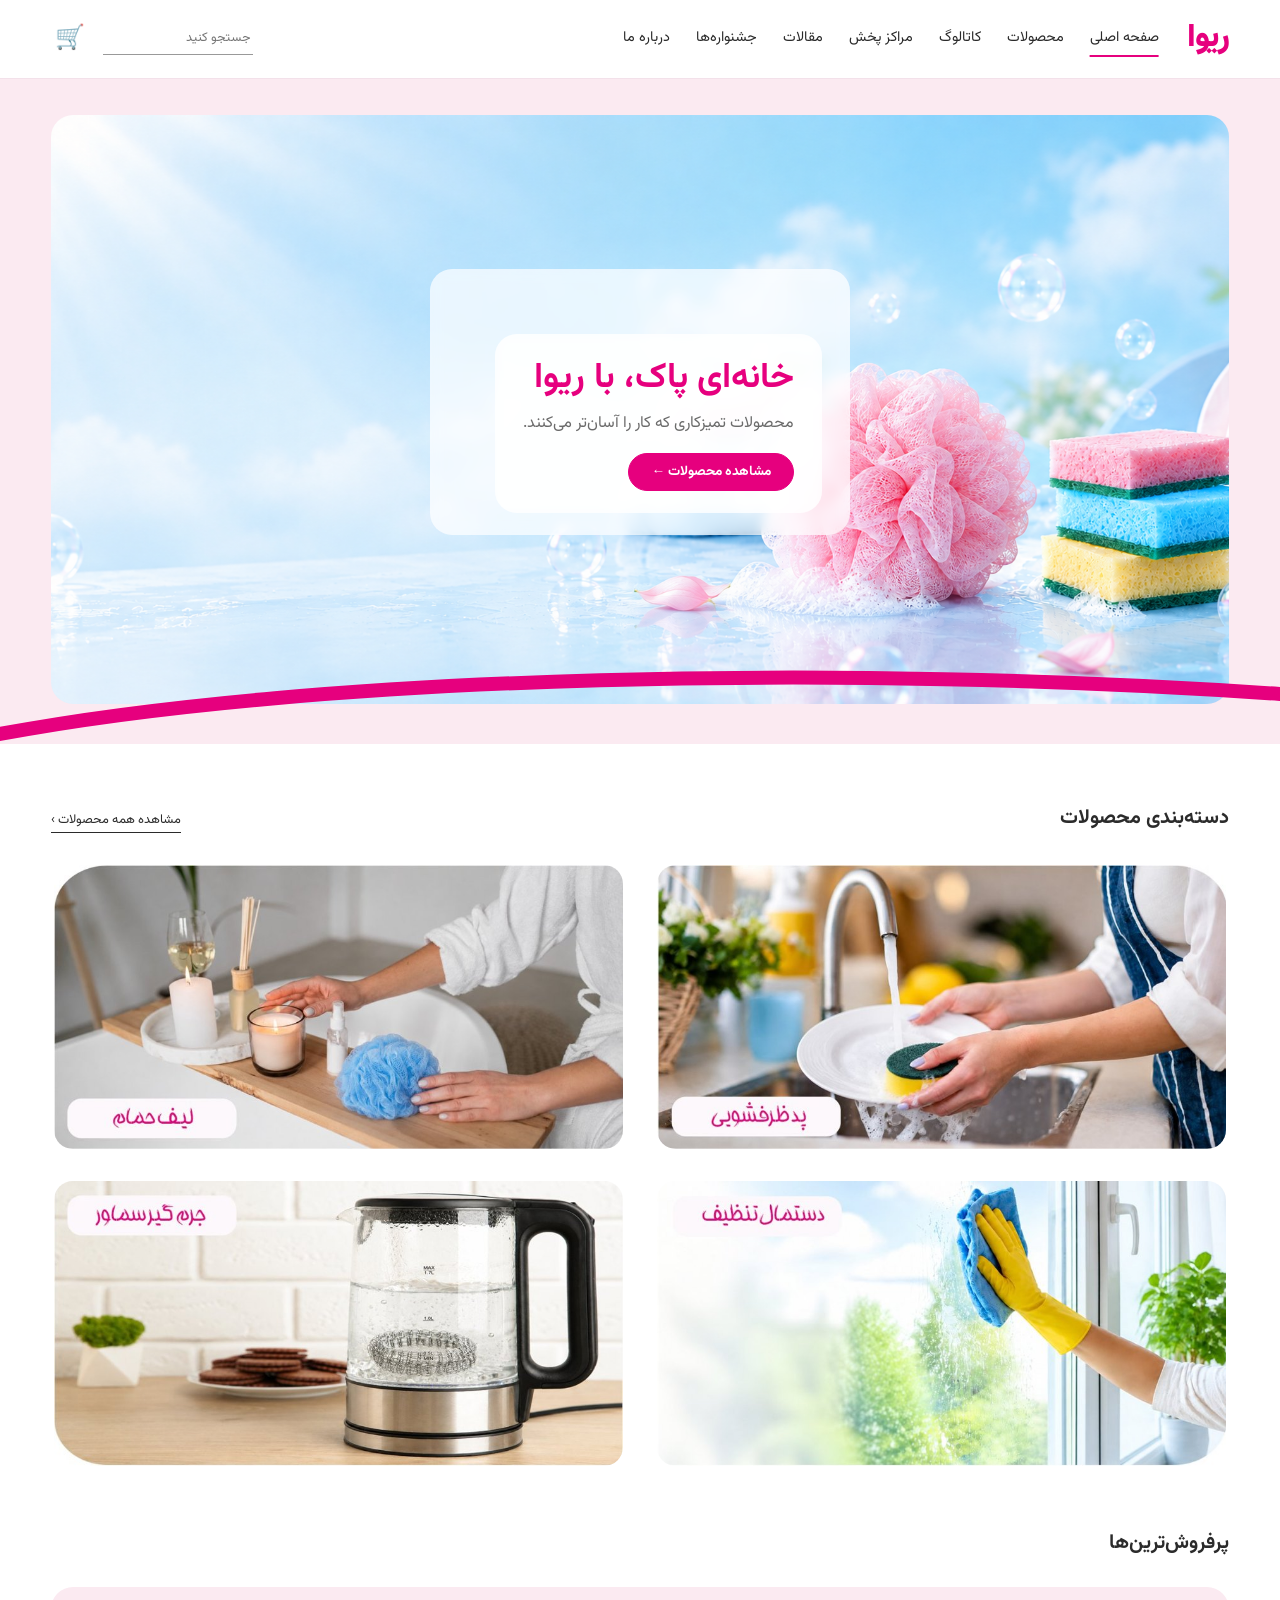
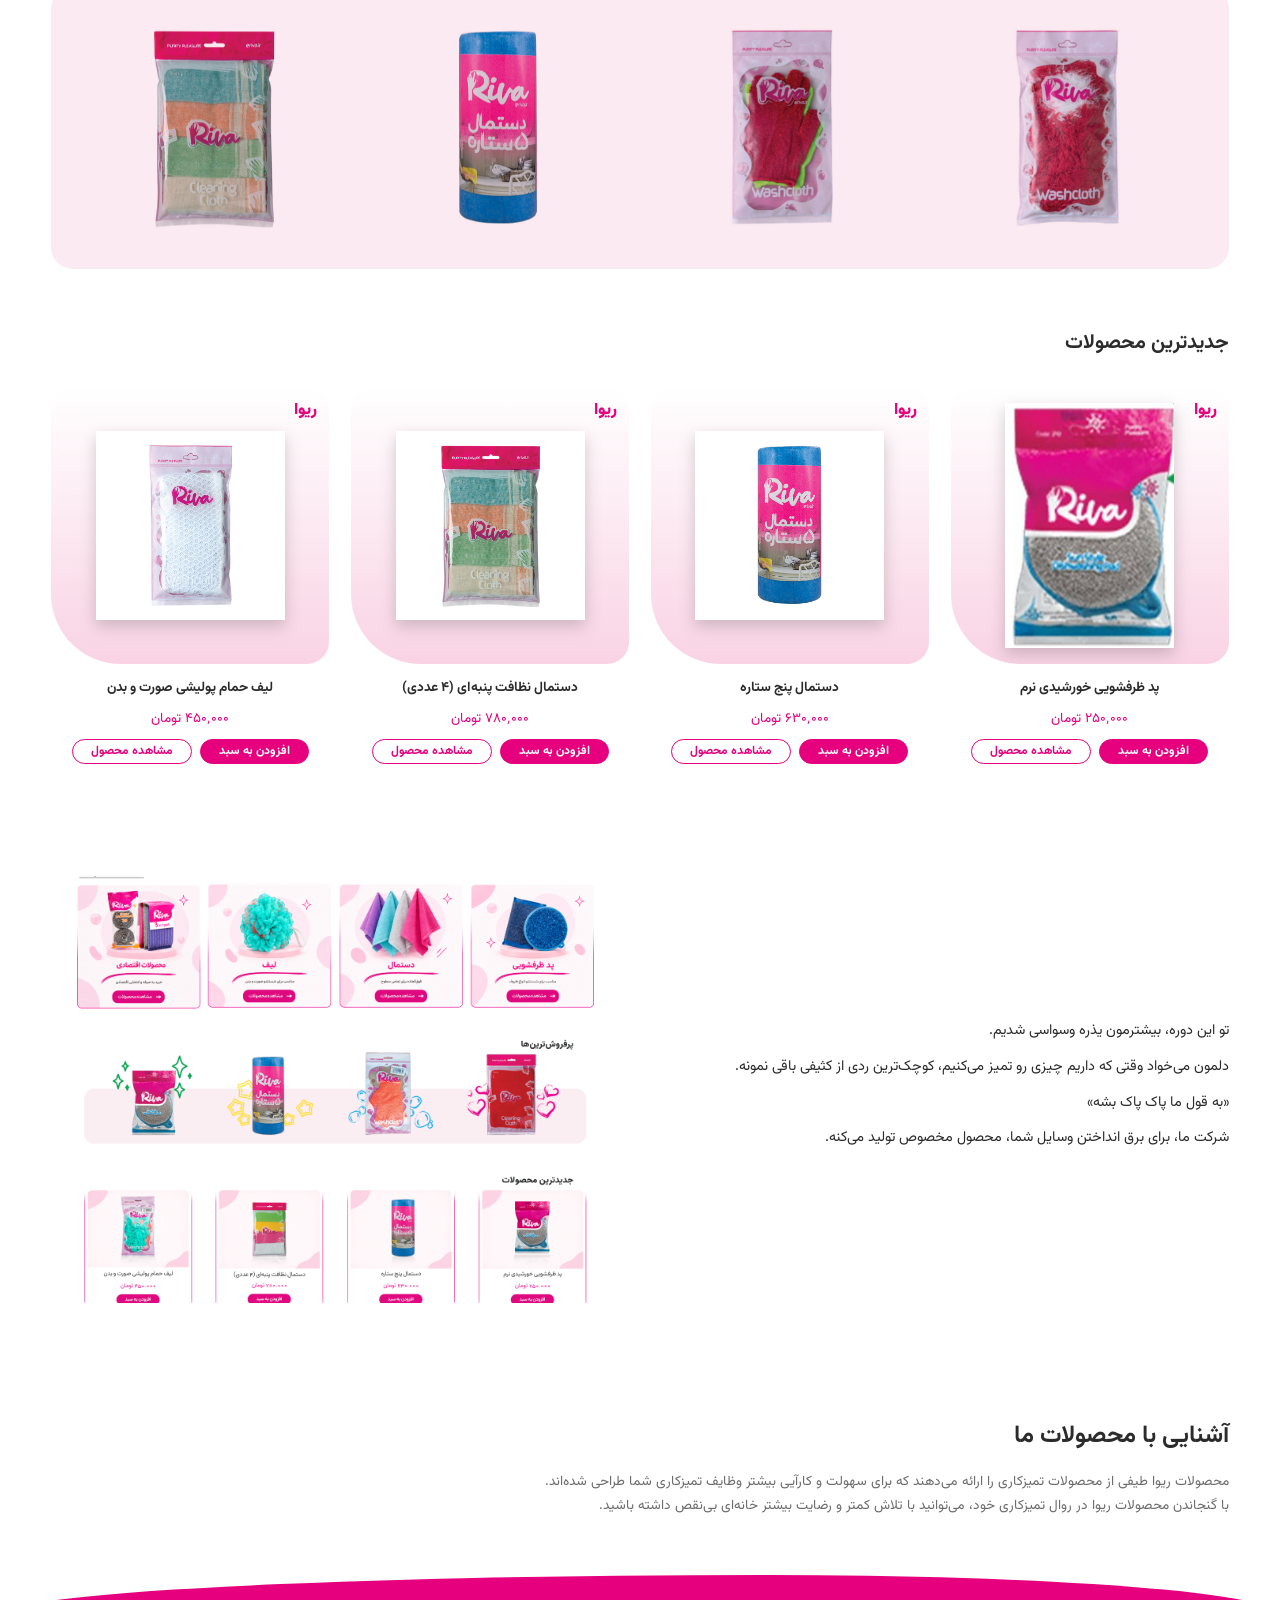
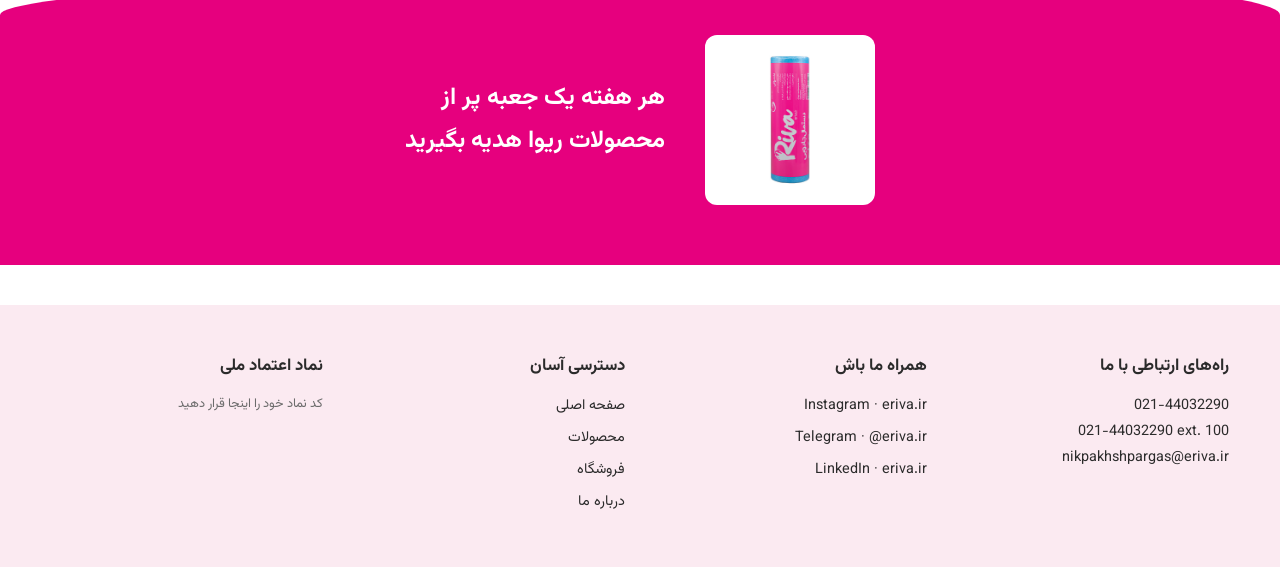
<file: index.html>
<!doctype html>
<html lang="fa" dir="rtl">
<head>
<meta charset="utf-8">
<meta name="viewport" content="width=device-width, initial-scale=1">
<title>ریوا | محصولات پاک‌کننده بهداشتی</title>
<meta name="description" content="ریوا؛ محصولات پاک‌کننده بهداشتی: پد ظرفشویی، دستمال، لیف و محصولات اقتصادی">
<link rel="preconnect" href="https://fonts.googleapis.com"><link rel="preconnect" href="https://fonts.gstatic.com" crossorigin>
<link href="https://fonts.googleapis.com/css2?family=Vazirmatn:wght@400;700;900&display=swap" rel="stylesheet">
<link rel="stylesheet" href="css/style.css">
<link rel="stylesheet" href="css/features.css">
</head>
<body>
<header class="site-header"><div class="container">
 <a class="logo" href="index.html">ریوا</a>
 <button class="menu-btn" aria-label="منو" onclick="document.querySelector('.nav').classList.toggle('open')">☰</button>
 <nav class="nav">
  <a href="index.html" aria-current="page">صفحه اصلی</a>
  <a href="products.html" >محصولات</a>
  <a href="catalogue.html">کاتالوگ</a><a href="#">مراکز پخش</a><a href="#">مقالات</a><a href="#">جشنواره‌ها</a><a href="#">درباره ما</a>
 </nav>
 <div class="tools"><input class="search" type="search" placeholder="جستجو کنید" aria-label="جستجو"><span class="cart" aria-label="سبد خرید">🛒</span></div>
</div></header>
<main>
<div class="hero">
 <div class="container"><div class="hero-photo" role="img" aria-label="محصولات ریوا"></div></div>
 <div class="hero-copy"><div class="container"><div>
  <h1>خانه‌ای پاک، با ریوا</h1>
  <p>محصولات تمیزکاری که کار را آسان‌تر می‌کنند.</p>
  <a class="btn solid" href="products.html">مشاهده محصولات ←</a>
 </div></div></div>
 <svg class="swoosh" viewBox="0 0 1200 90" preserveAspectRatio="none" aria-hidden="true"><path d="M0 80 C300 20 800 10 1200 40"/></svg>
</div>

<section><div class="container">
 <div class="sec-head"><h2>دسته‌بندی محصولات</h2><a href="products.html">مشاهده همه محصولات ›</a></div>
 <div class="cat-tiles" id="cat-tiles">
  <a class="cat-tile" href="products.html?cat=pad" data-cat="pad"><img src="assets/img/tile-dish-pad.jpg" alt="پد ظرفشویی"></a>
  <a class="cat-tile" href="products.html?cat=loofah" data-cat="loofah"><img src="assets/img/tile-bath-loofah.jpg" alt="لیف حمام"></a>
  <a class="cat-tile" href="products.html?cat=cloth" data-cat="cloth"><img src="assets/img/tile-cleaning-cloth.jpg" alt="دستمال تنظیف"></a>
  <a class="cat-tile" href="products.html?cat=descaler" data-cat="descaler"><img src="assets/img/tile-kettle-descaler.jpg" alt="جرم‌گیر سماور"></a>
 </div>
</div></section>

<section style="padding-top:0"><div class="container">
 <div class="sec-head"><h2>پرفروش‌ترین‌ها</h2></div>
 <div class="best">
  <img src="assets/img/p-washcloth-red.jpg" alt="لیف قرمز">
  <img src="assets/img/p-glove.jpg" alt="لیف دستکشی">
  <img src="assets/img/p-star-roll.jpg" alt="دستمال پنج ستاره">
  <img src="assets/img/p-cleaning-cloth.jpg" alt="دستمال نظافت">
 </div>
</div></section>

<section style="padding-top:0"><div class="container">
 <div class="sec-head"><h2>جدیدترین محصولات</h2></div>
 <div class="grid" id="latest"></div>
</div></section>

<section class="story"><div class="container">
 <div><p>تو این دوره، بیشترمون یذره وسواسی شدیم.</p><p>دلمون می‌خواد وقتی که داریم چیزی رو تمیز می‌کنیم، کوچک‌ترین ردی از کثیفی باقی نمونه.</p><p>«به قول ما پاک پاک بشه»</p><p>شرکت ما، برای برق انداختن وسایل شما، محصول مخصوص تولید می‌کنه.</p></div>
 <img src="assets/img/design-home-reference.png" alt="" style="object-position:70% 36%">
</div></section>

<section class="about"><div class="container">
 <h2>آشنایی با محصولات ما</h2>
 <p>محصولات ریوا طیفی از محصولات تمیزکاری را ارائه می‌دهند که برای سهولت و کارآیی بیشتر وظایف تمیزکاری شما طراحی شده‌اند.</p>
 <p>با گنجاندن محصولات ریوا در روال تمیزکاری خود، می‌توانید با تلاش کمتر و رضایت بیشتر خانه‌ای بی‌نقص داشته باشید.</p>
</div></section>

<div class="gift"><div class="container"><img src="assets/img/p-magic-roll.jpg" alt=""><h2>هر هفته یک جعبه پر از<br>محصولات ریوا هدیه بگیرید</h2></div></div>
</main>
<footer class="site-footer"><div class="container">
 <div><h4>راه‌های ارتباطی با ما</h4><p dir="ltr" style="text-align:right">021-44032290</p><p dir="ltr" style="text-align:right">021-44032290 ext. 100</p><p dir="ltr" style="text-align:right">nikpakhshpargas@eriva.ir</p></div>
 <div><h4>همراه ما باش</h4><ul dir="ltr" style="text-align:right"><li>Instagram · eriva.ir</li><li>Telegram · @eriva.ir</li><li>LinkedIn · eriva.ir</li></ul></div>
 <div><h4>دسترسی آسان</h4><ul><li><a href="index.html">صفحه اصلی</a></li><li><a href="products.html">محصولات</a></li><li><a href="#">فروشگاه</a></li><li><a href="#">درباره ما</a></li></ul></div>
 <div><h4>نماد اعتماد ملی</h4><p style="color:var(--muted);font-size:.8rem">کد نماد خود را اینجا قرار دهید</p></div>
</div></footer>
<script src="js/products.js"></script><script>renderProducts("#latest",{ids:["pad-soft","star-roll","cloth-4pack","loofah-polish"]})</script>
<script src="js/site.js"></script></body></html>
</file>
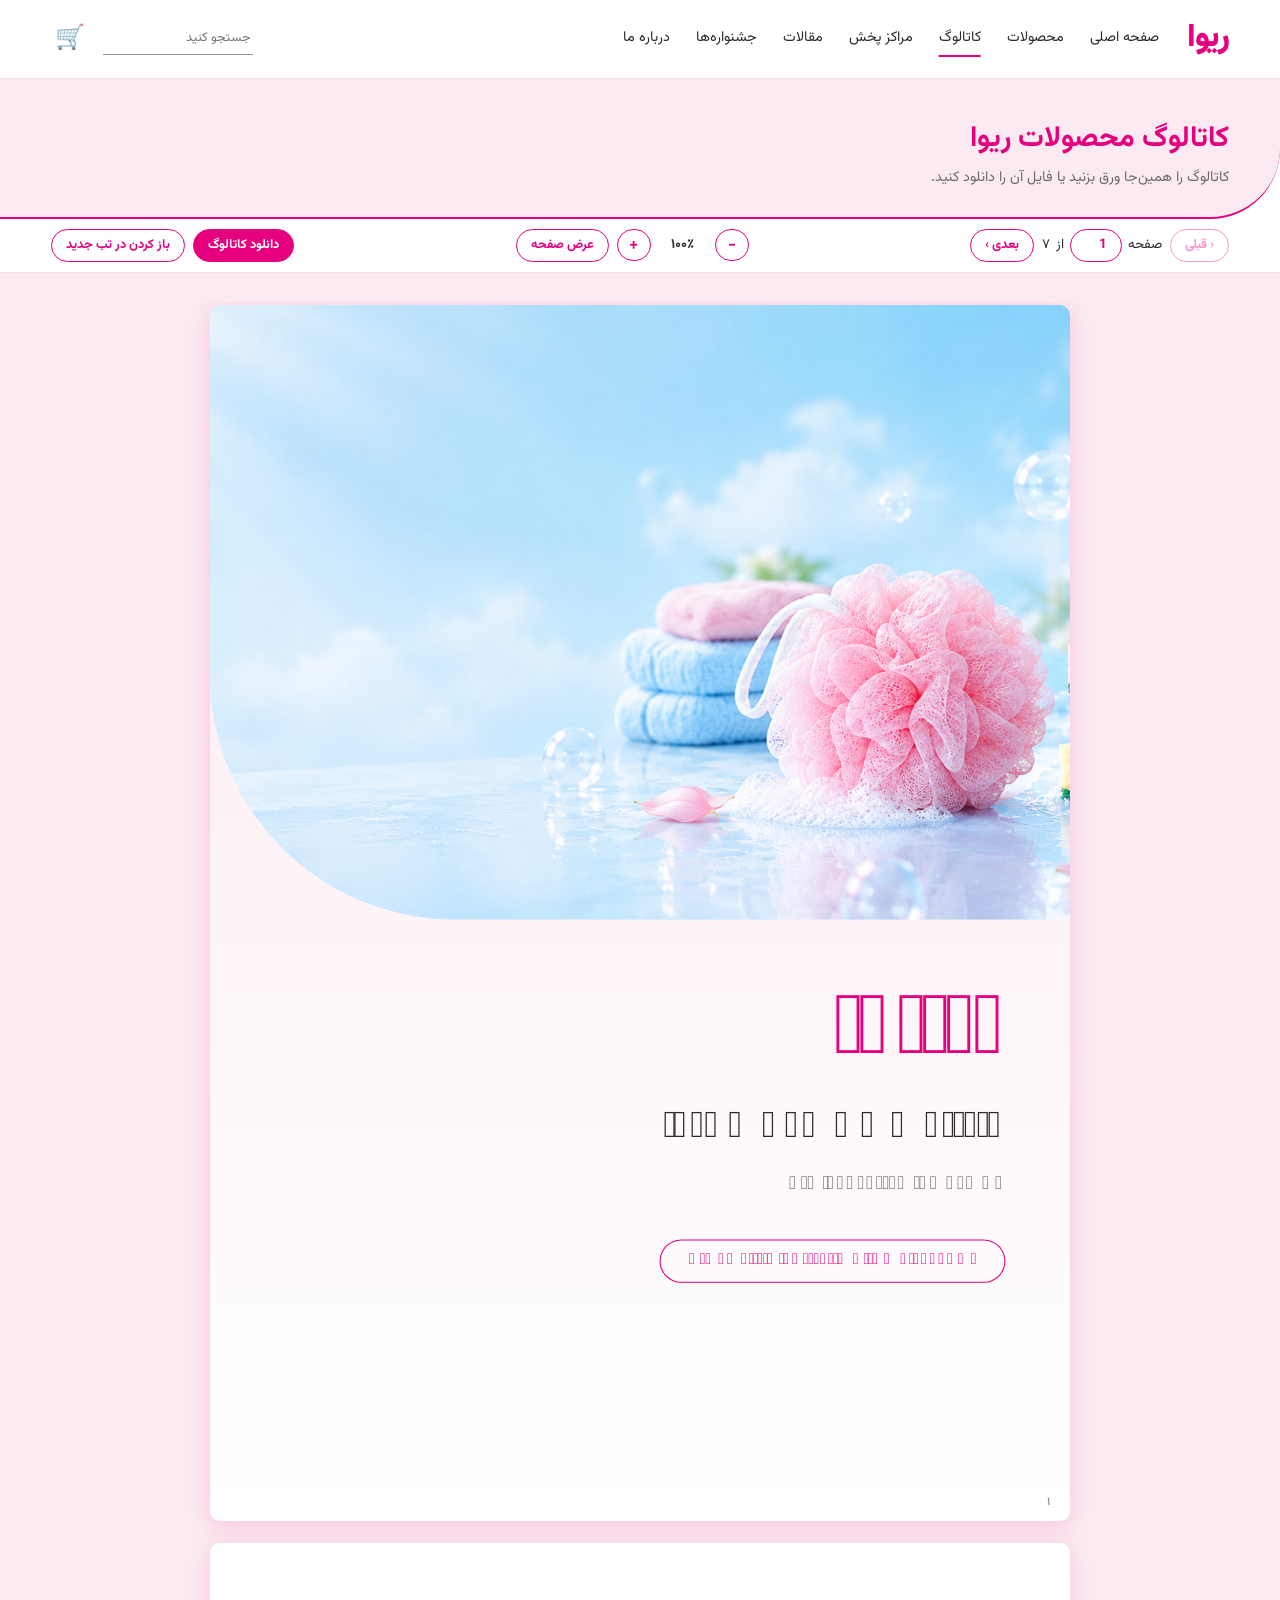
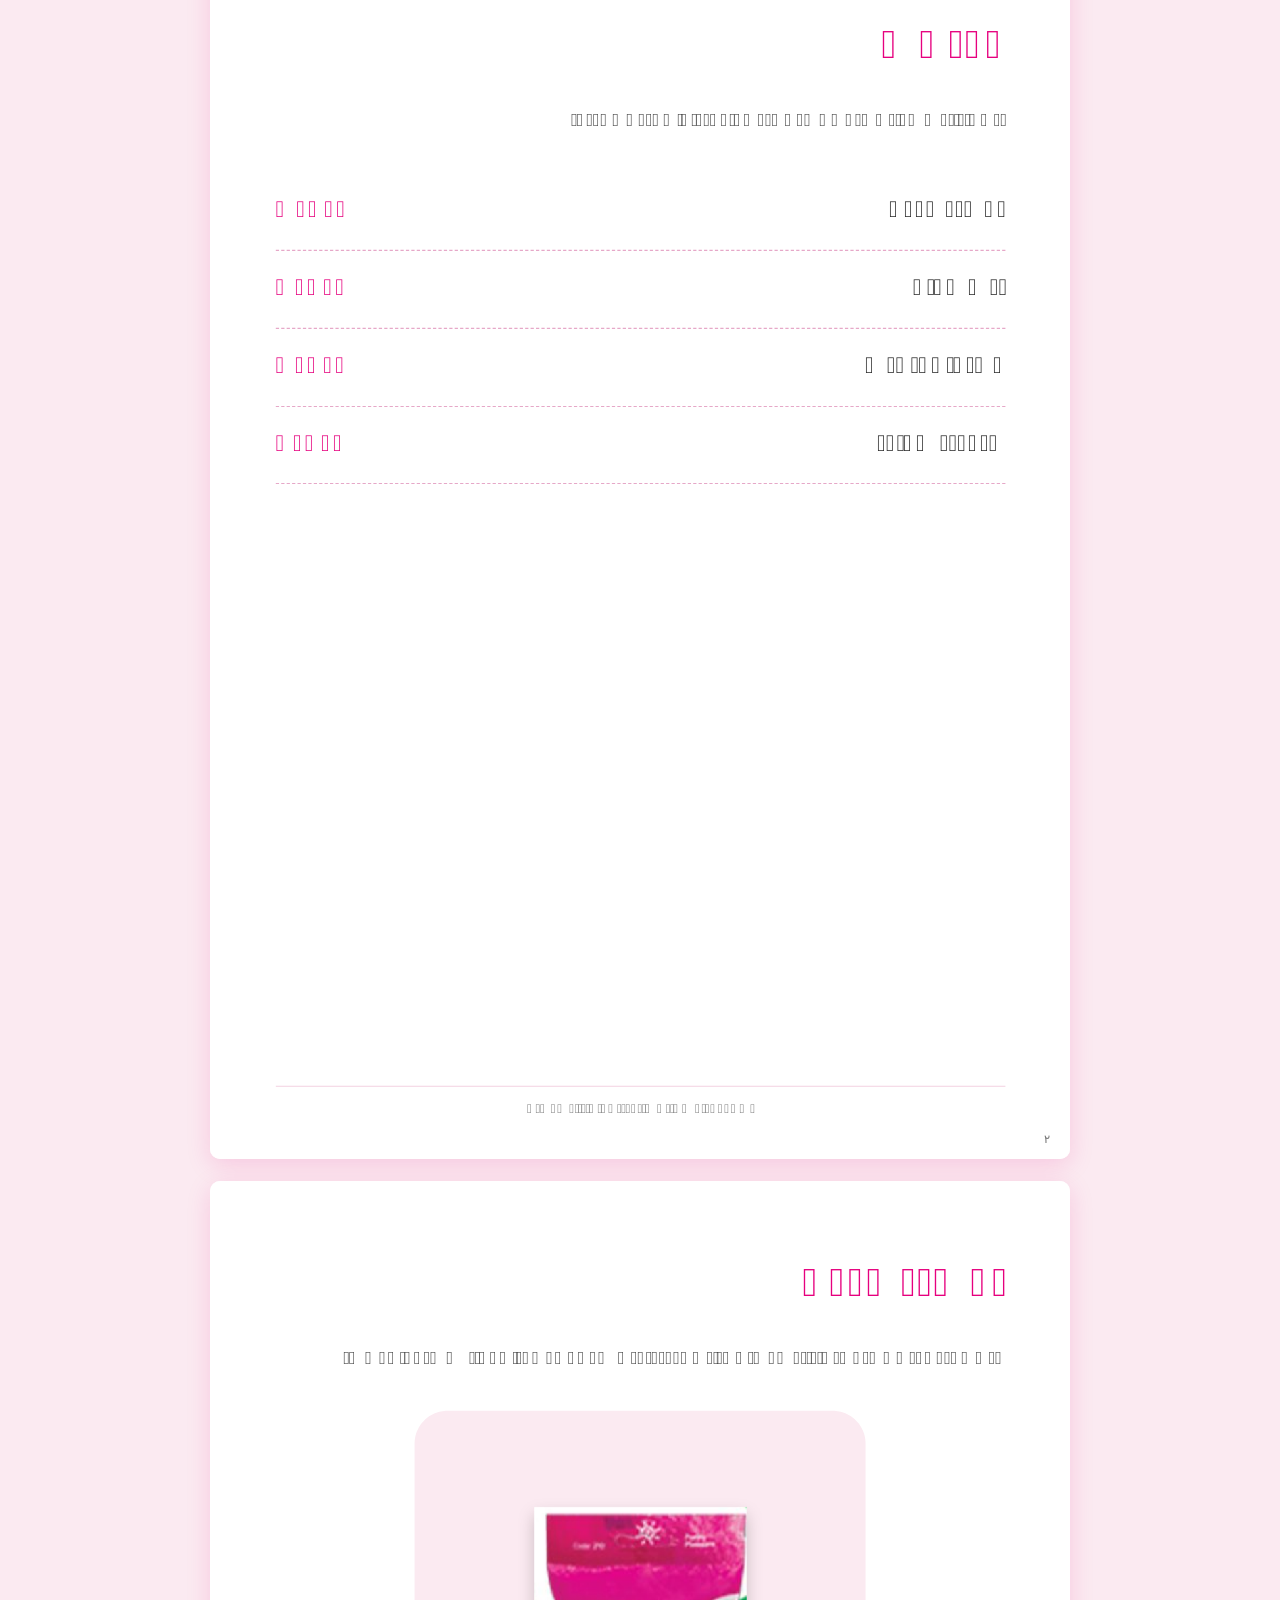
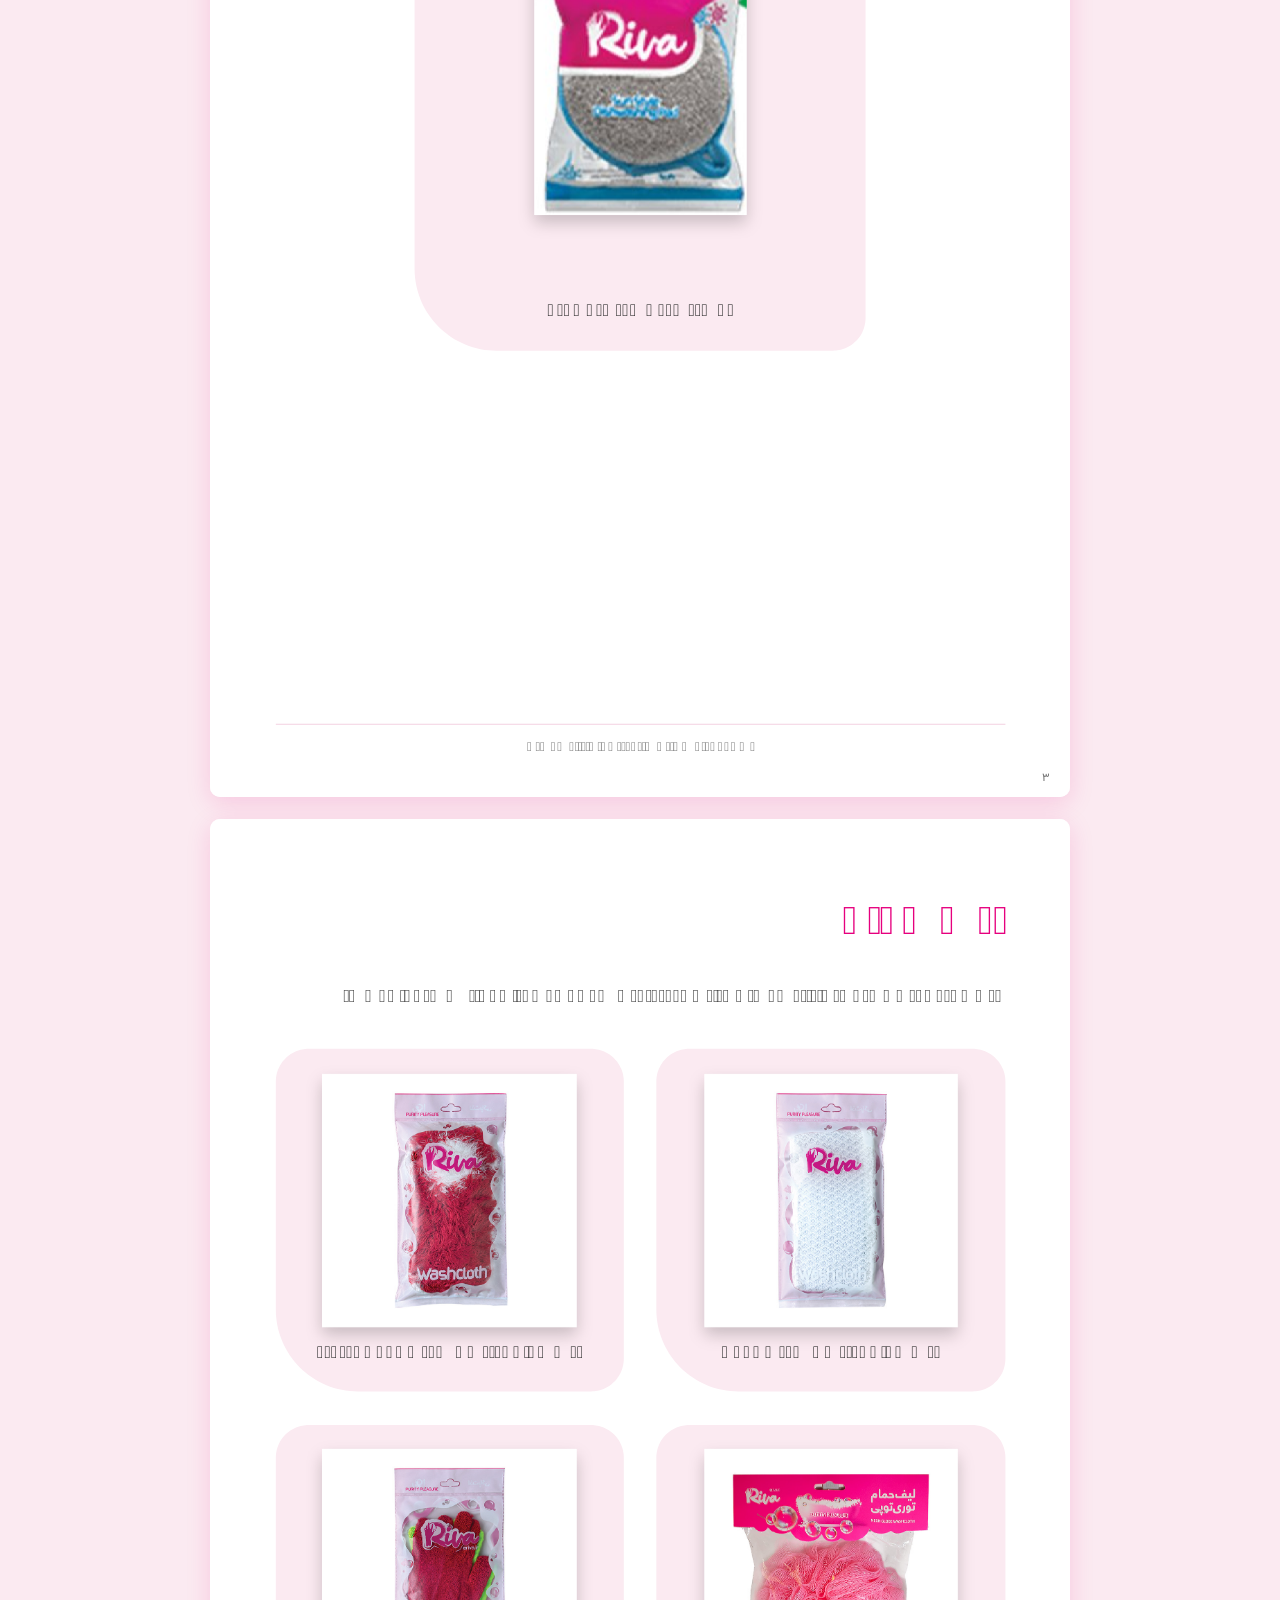
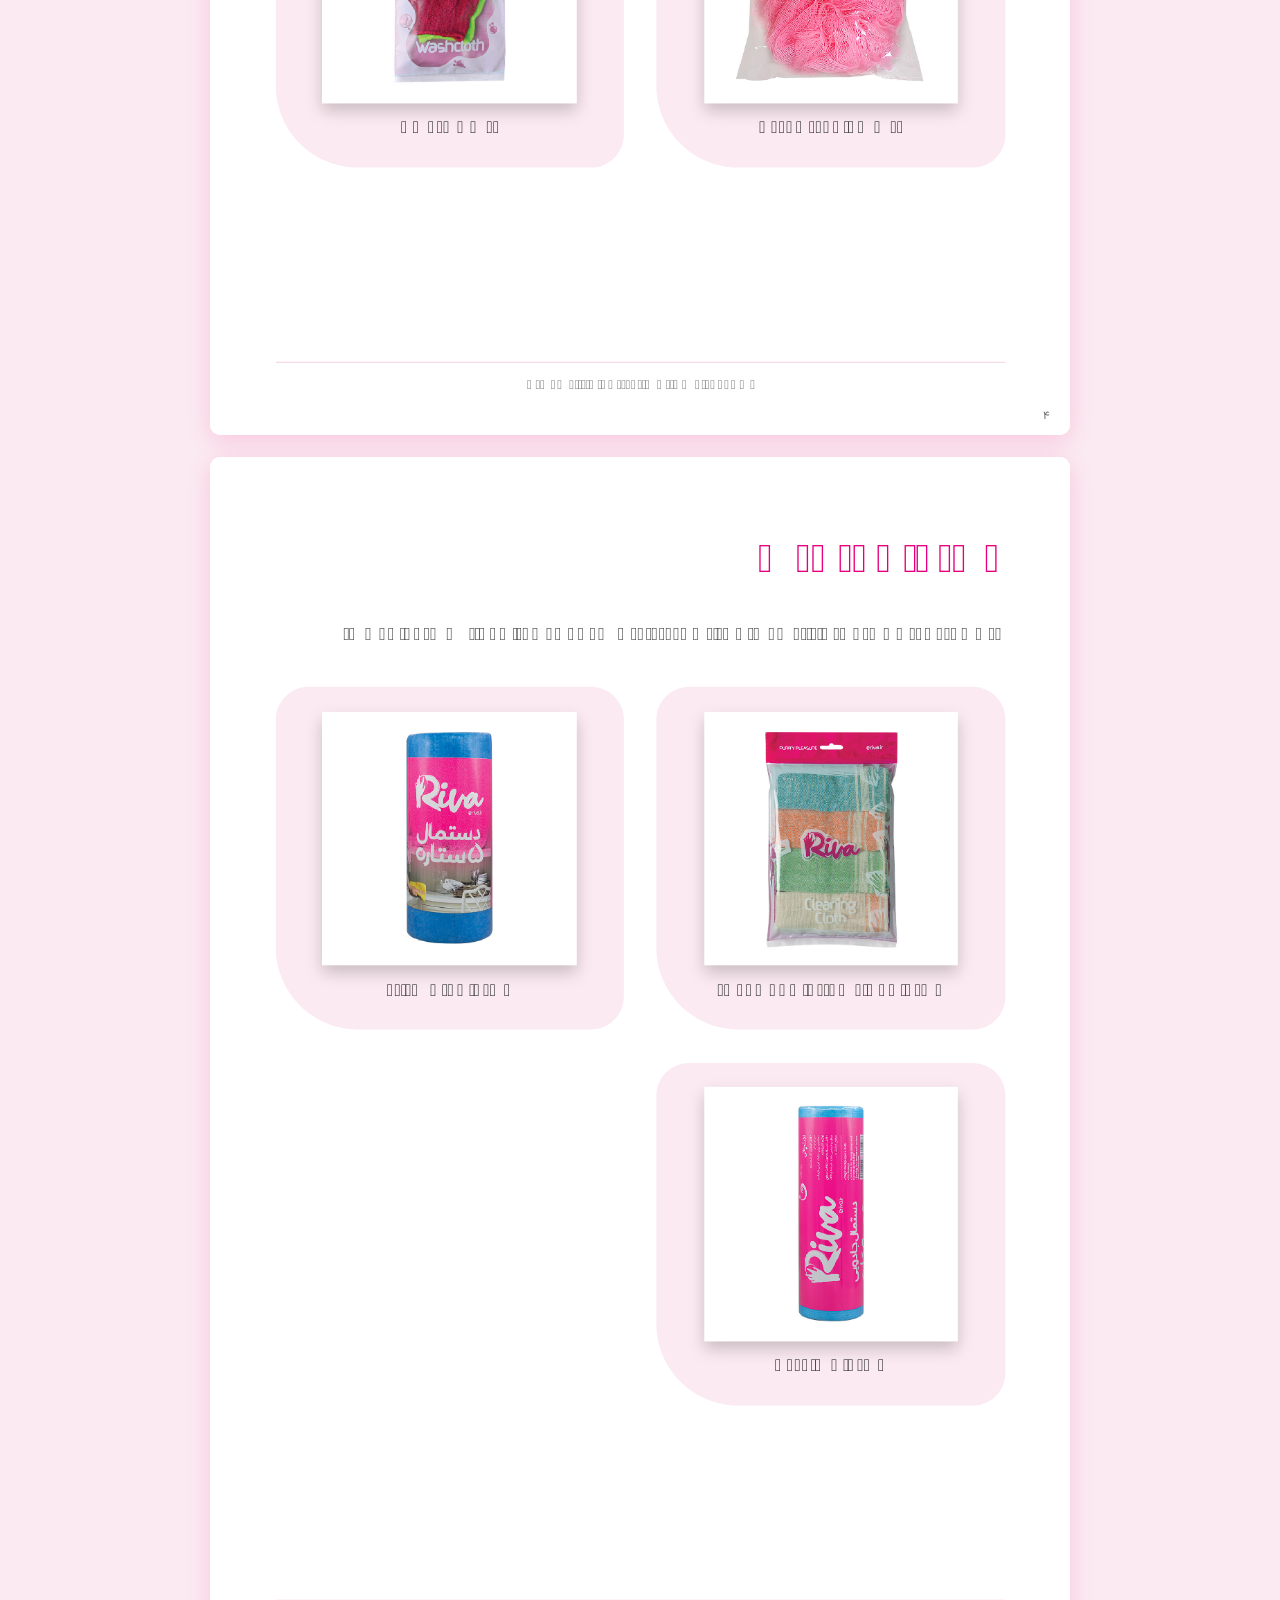
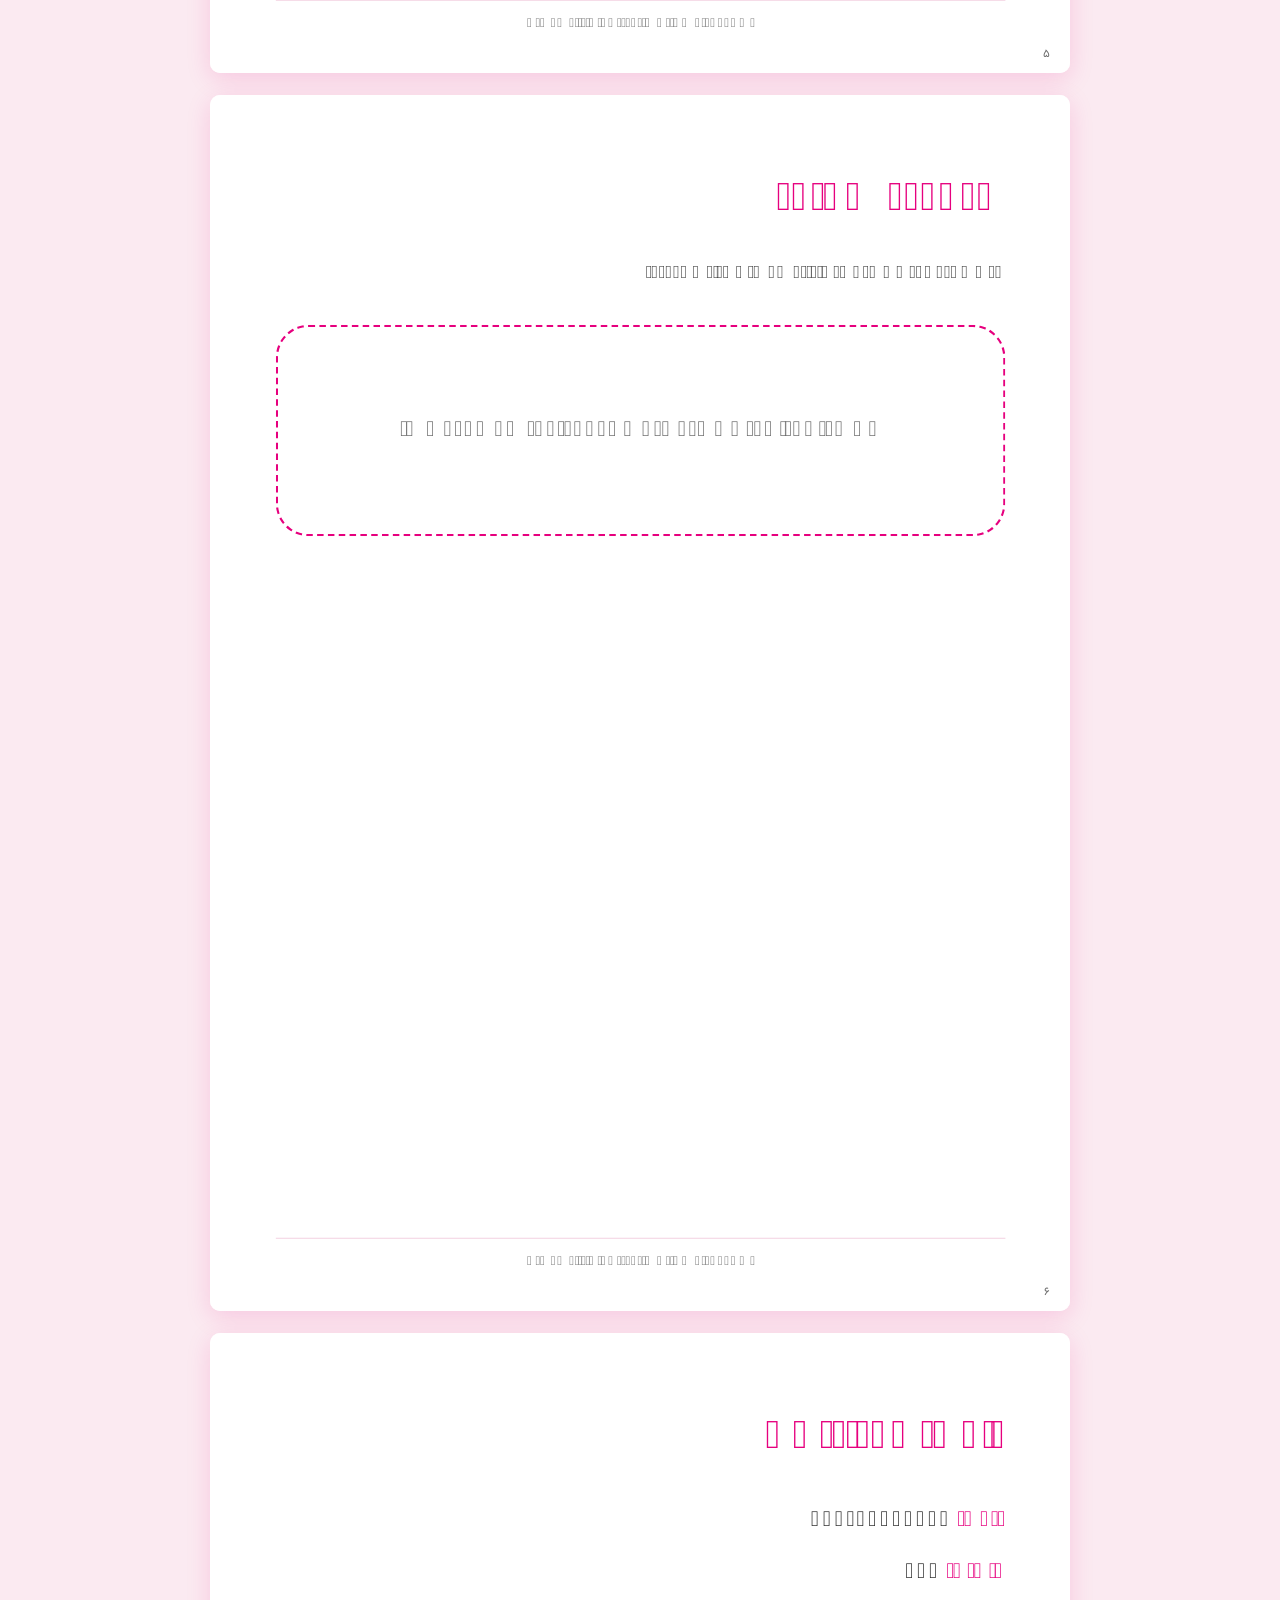
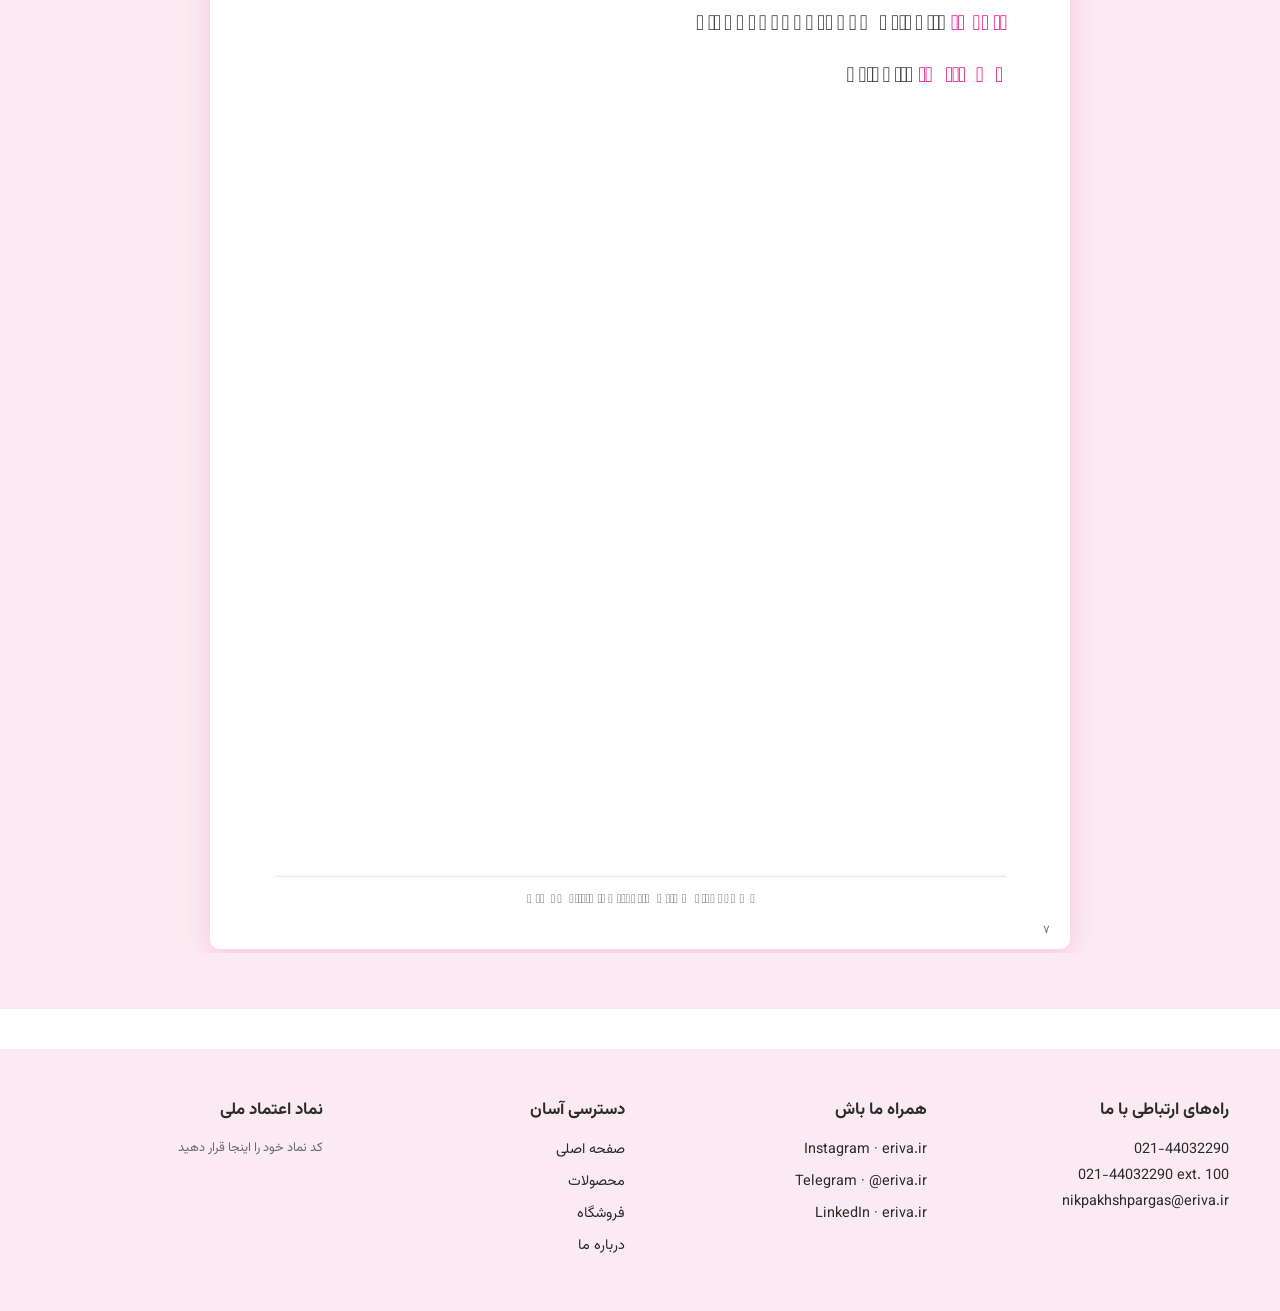
<file: catalogue.html>
<!doctype html>
<html lang="fa" dir="rtl">
<head>
<meta charset="utf-8">
<meta name="viewport" content="width=device-width, initial-scale=1">
<title>کاتالوگ محصولات ریوا</title>
<meta name="description" content="ریوا؛ محصولات پاک‌کننده بهداشتی: پد ظرفشویی، دستمال، لیف و محصولات اقتصادی">
<link rel="preconnect" href="https://fonts.googleapis.com"><link rel="preconnect" href="https://fonts.gstatic.com" crossorigin>
<link href="https://fonts.googleapis.com/css2?family=Vazirmatn:wght@400;700;900&display=swap" rel="stylesheet">
<link rel="stylesheet" href="css/style.css">
<link rel="stylesheet" href="css/features.css">
</head>
<body>
<header class="site-header"><div class="container">
 <a class="logo" href="index.html">ریوا</a>
 <button class="menu-btn" aria-label="منو" onclick="document.querySelector('.nav').classList.toggle('open')">☰</button>
 <nav class="nav">
  <a href="index.html" >صفحه اصلی</a>
  <a href="products.html">محصولات</a>
  <a href="catalogue.html" aria-current="page">کاتالوگ</a><a href="#">مراکز پخش</a><a href="#">مقالات</a><a href="#">جشنواره‌ها</a><a href="#">درباره ما</a>
 </nav>
 <div class="tools"><input class="search" type="search" placeholder="جستجو کنید" aria-label="جستجو"><span class="cart" aria-label="سبد خرید">🛒</span></div>
</div></header>
<main>
<div class="cat-hero"><div class="container"><h1>کاتالوگ محصولات ریوا</h1><p>کاتالوگ را همین‌جا ورق بزنید یا فایل آن را دانلود کنید.</p></div></div>
<div class="pdf-bar"><div class="container" role="toolbar" aria-label="ابزارهای کاتالوگ">
 <div class="pdf-group">
  <button class="btn" type="button" id="pdf-prev">‹ قبلی</button>
  <label class="pdf-page-ind">صفحه <input id="pdf-page" type="number" min="1" value="1" inputmode="numeric" aria-label="شمارهٔ صفحه"> از <span id="pdf-total">–</span></label>
  <button class="btn" type="button" id="pdf-next">بعدی ›</button>
 </div>
 <div class="pdf-group">
  <button class="btn ico" type="button" id="pdf-zout" aria-label="کوچک‌نمایی">−</button>
  <span class="pdf-zoom" id="pdf-zoom" aria-live="polite">۱۰۰٪</span>
  <button class="btn ico" type="button" id="pdf-zin" aria-label="بزرگ‌نمایی">+</button>
  <button class="btn" type="button" id="pdf-fit">عرض صفحه</button>
 </div>
 <div class="pdf-group">
  <a class="btn solid" id="pdf-download" href="#">دانلود کاتالوگ</a>
  <a class="btn" id="pdf-open" href="#" target="_blank" rel="noopener">باز کردن در تب جدید</a>
 </div>
</div></div>
<div class="pdf-stage"><div class="container">
 <div class="pdf-state" id="pdf-state"></div>
 <div class="pdf-scroll" id="pdf-scroll"><div class="pdf-pages" id="pdf-pages"></div></div>
</div></div>
</main>
<footer class="site-footer"><div class="container">
 <div><h4>راه‌های ارتباطی با ما</h4><p dir="ltr" style="text-align:right">021-44032290</p><p dir="ltr" style="text-align:right">021-44032290 ext. 100</p><p dir="ltr" style="text-align:right">nikpakhshpargas@eriva.ir</p></div>
 <div><h4>همراه ما باش</h4><ul dir="ltr" style="text-align:right"><li>Instagram · eriva.ir</li><li>Telegram · @eriva.ir</li><li>LinkedIn · eriva.ir</li></ul></div>
 <div><h4>دسترسی آسان</h4><ul><li><a href="index.html">صفحه اصلی</a></li><li><a href="products.html">محصولات</a></li><li><a href="#">فروشگاه</a></li><li><a href="#">درباره ما</a></li></ul></div>
 <div><h4>نماد اعتماد ملی</h4><p style="color:var(--muted);font-size:.8rem">کد نماد خود را اینجا قرار دهید</p></div>
</div></footer>
<script src="assets/vendor/pdfjs/pdf.min.js"></script>
<script src="js/catalogue-config.js"></script>
<script src="js/products.js"></script><script src="js/site.js"></script>
<script src="js/catalogue.js"></script>
</body></html>
</file>
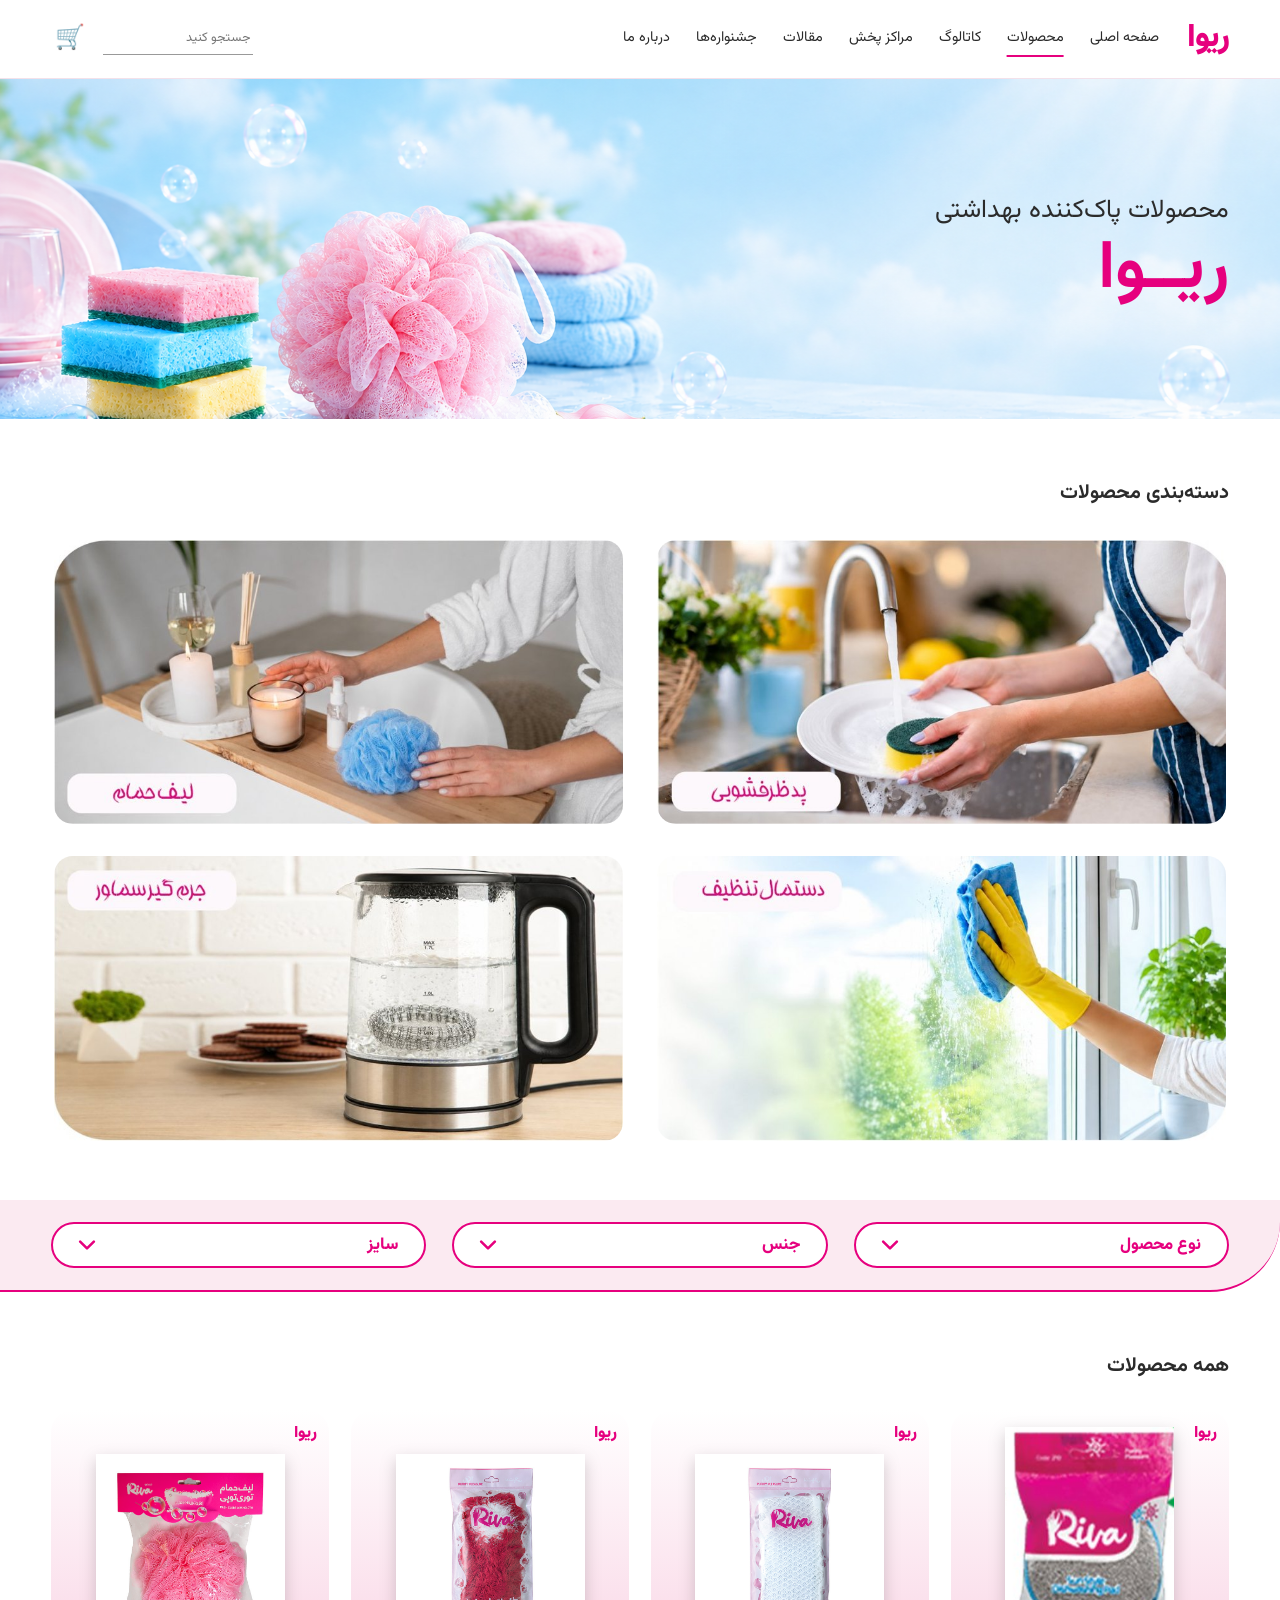
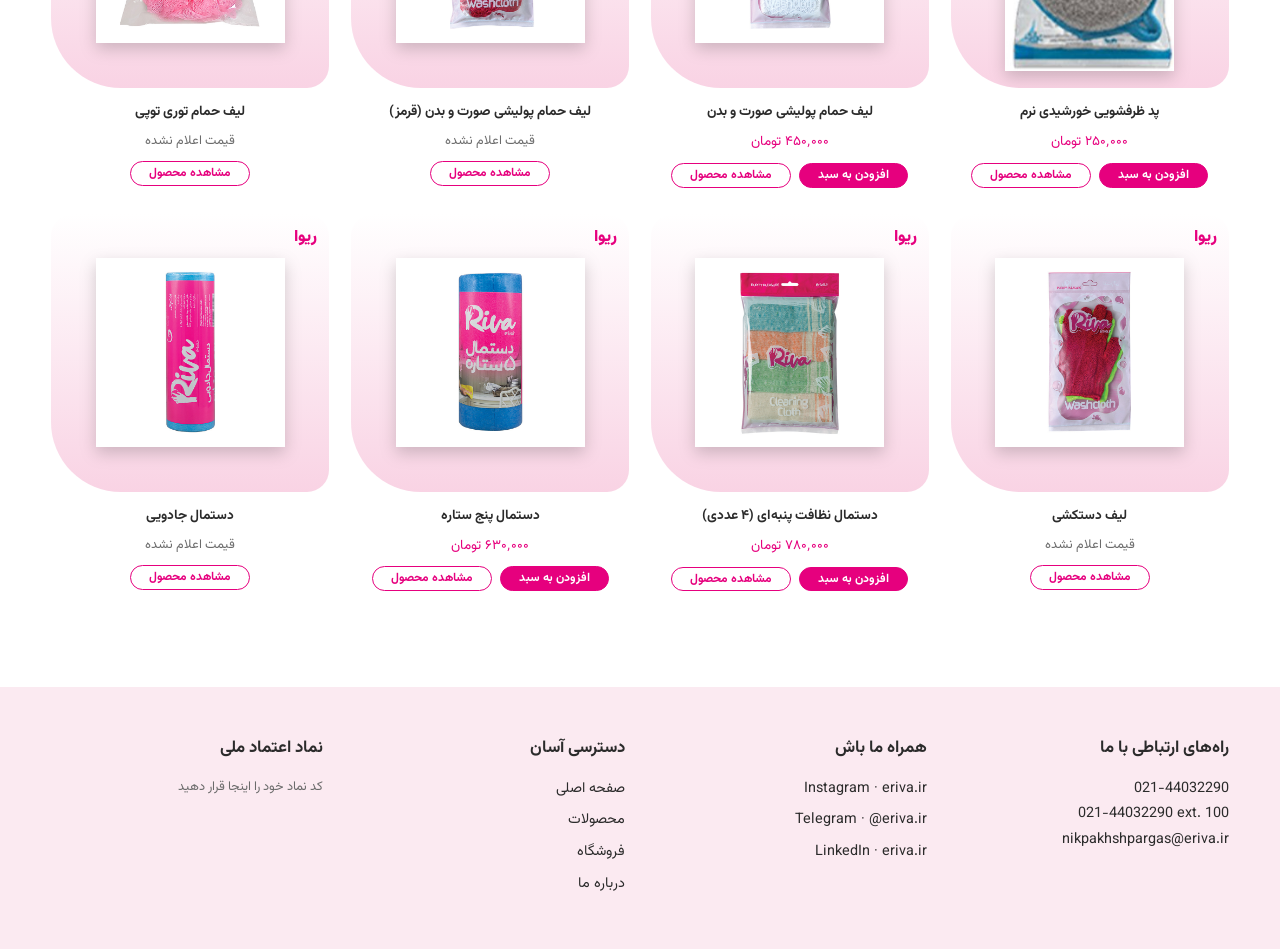
<file: products.html>
<!doctype html>
<html lang="fa" dir="rtl">
<head>
<meta charset="utf-8">
<meta name="viewport" content="width=device-width, initial-scale=1">
<title>محصولات | ریوا</title>
<meta name="description" content="ریوا؛ محصولات پاک‌کننده بهداشتی: پد ظرفشویی، دستمال، لیف و محصولات اقتصادی">
<link rel="preconnect" href="https://fonts.googleapis.com"><link rel="preconnect" href="https://fonts.gstatic.com" crossorigin>
<link href="https://fonts.googleapis.com/css2?family=Vazirmatn:wght@400;700;900&display=swap" rel="stylesheet">
<link rel="stylesheet" href="css/style.css">
<link rel="stylesheet" href="css/features.css">
</head>
<body>
<header class="site-header"><div class="container">
 <a class="logo" href="index.html">ریوا</a>
 <button class="menu-btn" aria-label="منو" onclick="document.querySelector('.nav').classList.toggle('open')">☰</button>
 <nav class="nav">
  <a href="index.html" >صفحه اصلی</a>
  <a href="products.html" aria-current="page">محصولات</a>
  <a href="catalogue.html">کاتالوگ</a><a href="#">مراکز پخش</a><a href="#">مقالات</a><a href="#">جشنواره‌ها</a><a href="#">درباره ما</a>
 </nav>
 <div class="tools"><input class="search" type="search" placeholder="جستجو کنید" aria-label="جستجو"><span class="cart" aria-label="سبد خرید">🛒</span></div>
</div></header>
<main>
<div class="banner" role="img" aria-label="محصولات ریوا"></div>
<div class="banner-text" style="position:absolute;top:78px;height:340px;width:100%;pointer-events:none"><div class="container"><span>محصولات پاک‌کننده بهداشتی</span><b>ریــوا</b></div></div>
<section><div class="container">
 <div class="sec-head"><h2>دسته‌بندی محصولات</h2></div>
 <div class="cat-tiles" id="cat-tiles">
  <a class="cat-tile" href="products.html?cat=pad" data-cat="pad"><img src="assets/img/tile-dish-pad.jpg" alt="پد ظرفشویی"></a>
  <a class="cat-tile" href="products.html?cat=loofah" data-cat="loofah"><img src="assets/img/tile-bath-loofah.jpg" alt="لیف حمام"></a>
  <a class="cat-tile" href="products.html?cat=cloth" data-cat="cloth"><img src="assets/img/tile-cleaning-cloth.jpg" alt="دستمال تنظیف"></a>
  <a class="cat-tile" href="products.html?cat=descaler" data-cat="descaler"><img src="assets/img/tile-kettle-descaler.jpg" alt="جرم‌گیر سماور"></a>
 </div>
</div></section>
<div class="filters"><div class="container">
 <select id="f-type" aria-label="نوع محصول"><option value="">نوع محصول</option><option value="pad">پد ظرفشویی</option><option value="loofah">لیف حمام</option><option value="cloth">دستمال تنظیف</option><option value="descaler">جرم‌گیر سماور</option></select>
 <select id="f-material" aria-label="جنس"><option value="">جنس</option><option value="mesh">توری</option><option value="fiber">الیافی</option><option value="nonwoven">پارچه بی‌بافت</option></select>
 <select id="f-size" aria-label="سایز"><option value="">سایز</option><option value="s">کوچک</option><option value="m">متوسط</option><option value="l">بزرگ</option></select>
</div></div>
<section id="products-section"><div class="container">
 <div class="sec-head"><h2 id="grid-title" tabindex="-1">همه محصولات</h2><a href="products.html" id="clear-filter" hidden>نمایش همه</a></div>
 <div class="grid" id="all" aria-live="polite"></div>
</div></section>
</main>
<footer class="site-footer"><div class="container">
 <div><h4>راه‌های ارتباطی با ما</h4><p dir="ltr" style="text-align:right">021-44032290</p><p dir="ltr" style="text-align:right">021-44032290 ext. 100</p><p dir="ltr" style="text-align:right">nikpakhshpargas@eriva.ir</p></div>
 <div><h4>همراه ما باش</h4><ul dir="ltr" style="text-align:right"><li>Instagram · eriva.ir</li><li>Telegram · @eriva.ir</li><li>LinkedIn · eriva.ir</li></ul></div>
 <div><h4>دسترسی آسان</h4><ul><li><a href="index.html">صفحه اصلی</a></li><li><a href="products.html">محصولات</a></li><li><a href="#">فروشگاه</a></li><li><a href="#">درباره ما</a></li></ul></div>
 <div><h4>نماد اعتماد ملی</h4><p style="color:var(--muted);font-size:.8rem">کد نماد خود را اینجا قرار دهید</p></div>
</div></footer>
<script src="js/products.js"></script><script src="js/site.js"></script><script>initCatalog()</script></body></html>
</file>
<file: css/style.css>
:root{--pink:#e6007e;--pink-soft:#fbeaf1;--pink-mid:#f9d3e4;--ink:#2b2b2b;--muted:#6b6b6b;--white:#fff;--r:22px}
*{box-sizing:border-box;margin:0;padding:0}
html{scroll-behavior:smooth}
body{font-family:"Vazirmatn",Tahoma,sans-serif;color:var(--ink);background:#fff;line-height:1.8}
img{max-width:100%;display:block}
a{color:inherit;text-decoration:none}
:focus-visible{outline:3px solid var(--pink);outline-offset:3px}
.container{width:min(1180px,92%);margin-inline:auto}

/* header */
.site-header{position:sticky;top:0;z-index:20;background:#fff;border-bottom:1px solid #f3e1ea}
.site-header .container{display:flex;align-items:center;gap:28px;height:78px}
.logo{font-weight:900;font-size:2rem;color:var(--pink);letter-spacing:-1px}
.nav{display:flex;gap:26px;flex:1;font-size:.9rem}
.nav a{padding:4px 0;border-bottom:2px solid transparent}
.nav a:hover,.nav a[aria-current=page]{border-color:var(--pink)}
.tools{display:flex;align-items:center;gap:14px}
.search{border:0;border-bottom:1px solid #999;padding:4px 2px;font:inherit;font-size:.8rem;width:150px;background:none}
.cart{font-size:1.4rem}
.menu-btn{display:none;background:none;border:0;font-size:1.6rem;cursor:pointer}

/* buttons */
.btn{display:inline-flex;align-items:center;gap:8px;border:1.5px solid var(--pink);color:var(--pink);background:#fff;border-radius:999px;padding:6px 22px;font:inherit;font-weight:700;font-size:.85rem;cursor:pointer;transition:.2s}
.btn:hover,.btn.solid{background:var(--pink);color:#fff}
.btn.solid:hover{background:#c4006b}
.btn.sm{padding:0 18px;font-size:.75rem;line-height:1.9}

/* home hero */
.hero{background:var(--pink-soft);padding:36px 0 0;position:relative}
.hero-photo{border-radius:var(--r);overflow:hidden;aspect-ratio:16/8;background:#f4dbe6 url(../assets/img/hero-products.png) center/cover}
.swoosh{display:block;width:100%;height:90px;margin-top:-50px;position:relative}
.swoosh path{fill:none;stroke:var(--pink);stroke-width:14;stroke-linecap:round}
.hero-copy{position:absolute;inset:36px 0 auto 0;pointer-events:none}
.hero-copy .container{display:flex;justify-content:flex-start}
.hero-copy div{margin-top:12%;max-width:420px;background:rgba(255,255,255,.7);padding:22px 28px;border-radius:var(--r);backdrop-filter:blur(6px);pointer-events:auto}
.hero-copy h1{color:var(--pink);font-size:2.2rem;line-height:1.3}
.hero-copy p{color:var(--muted);margin:8px 0 14px}

/* sections */
section{padding:56px 0}
.sec-head{display:flex;justify-content:space-between;align-items:baseline;margin-bottom:26px}
.sec-head h2{font-size:1.25rem}
.sec-head a{font-size:.8rem;border-bottom:1px solid var(--ink)}

/* category cards */
.cats{display:grid;grid-template-columns:repeat(4,1fr);gap:20px}
.cat{background:linear-gradient(180deg,#fff,var(--pink-soft));border:1px solid var(--pink-mid);border-radius:var(--r);padding:18px;text-align:center}
.cat img{aspect-ratio:1;object-fit:cover;border-radius:16px;margin-bottom:10px}
.cat h3{color:var(--pink);font-size:1.15rem}
.cat p{font-size:.78rem;color:var(--muted);margin-bottom:12px}

/* best sellers */
.best{background:var(--pink-soft);border-radius:var(--r);display:grid;grid-template-columns:repeat(4,1fr);gap:10px;padding:26px}
.best img{height:230px;object-fit:contain;margin:auto;mix-blend-mode:multiply}

/* product card */
.grid{display:grid;grid-template-columns:repeat(4,1fr);gap:26px 22px}
.card{text-align:center}
.card .thumb{position:relative;aspect-ratio:1;background:linear-gradient(180deg,#fff 0,var(--pink-mid) 100%);border-radius:var(--r);border-end-end-radius:70px;overflow:hidden;display:grid;place-items:center;margin-bottom:12px}
.card .thumb img{width:68%;height:88%;object-fit:contain;filter:drop-shadow(0 6px 8px rgba(0,0,0,.18))}
.card .badge{position:absolute;top:10px;inset-inline-start:12px;color:var(--pink);font-weight:900}
.card h3{font-size:.85rem;margin-bottom:6px}
.price{color:var(--pink);font-size:.85rem;margin-bottom:8px}

/* story */
.story .container{display:grid;grid-template-columns:1fr 1fr;gap:40px;align-items:center}
.story img{border-radius:var(--r);aspect-ratio:4/3;object-fit:cover;width:100%}
.story p{font-size:.9rem;margin-bottom:10px}
.about h2{margin-bottom:12px}
.about p{font-size:.85rem;color:var(--muted)}

/* gift band */
.gift{background:var(--pink);color:#fff;padding:60px 0;border-radius:60% 40% 0 0/40px 40px 0 0}
.gift .container{display:flex;align-items:center;justify-content:center;gap:40px}
.gift img{width:170px;border-radius:12px;background:#fff;padding:10px}
.gift h2{font-size:1.5rem}

/* products page */
.banner{height:340px;background:url(../assets/img/hero-products.png) center/cover;position:relative;transform:scaleX(-1)}
.banner-text{position:absolute;inset:0}
.banner-text .container{height:100%;display:flex;flex-direction:column;justify-content:center;align-items:flex-start;gap:0}
.banner-text span{font-size:1.6rem}
.banner-text b{font-size:4.2rem;color:var(--pink);line-height:1.1}
.filters{background:var(--pink-soft);border-bottom:2px solid var(--pink);border-end-start-radius:70px;border-end-end-radius:0;padding:22px 0}
.filters .container{display:grid;grid-template-columns:repeat(3,1fr);gap:26px}
.filters select{appearance:none;width:100%;border:2px solid var(--pink);border-radius:999px;background:#fff;color:var(--pink);font:inherit;font-weight:800;font-size:1.05rem;padding:6px 26px;cursor:pointer}
.empty{grid-column:1/-1;text-align:center;color:var(--muted)}

/* footer */
.site-footer{background:var(--pink-soft);padding:46px 0;margin-top:40px}
.site-footer .container{display:grid;grid-template-columns:repeat(4,1fr);gap:30px;font-size:.9rem}
.site-footer h4{margin-bottom:12px;font-size:1.05rem}
.site-footer li{list-style:none;margin-bottom:6px}

@media(max-width:900px){
 .cats,.best,.grid{grid-template-columns:repeat(2,1fr)}
 .story .container,.site-footer .container,.filters .container{grid-template-columns:1fr}
 .nav{display:none;position:absolute;top:78px;inset-inline:0;background:#fff;flex-direction:column;padding:16px 5%;gap:12px;border-bottom:1px solid #f3e1ea}
 .nav.open{display:flex}
 .menu-btn{display:block}
 .search{width:100px}
 .hero-copy{position:static}.hero-copy div{margin:14px 0 0;max-width:none}
 .hero-photo{aspect-ratio:4/3}
 .gift .container{flex-direction:column;text-align:center}
 .banner{height:240px}.banner-text b{font-size:3rem}
}
@media(prefers-reduced-motion:reduce){*{transition:none!important;scroll-behavior:auto!important}}

/* filter select arrows */
.filters select{
  background-image:url("data:image/svg+xml,%3Csvg xmlns='http://www.w3.org/2000/svg' width='22' height='14' viewBox='0 0 22 14' fill='none' stroke='%23e6007e' stroke-width='3' stroke-linecap='round' stroke-linejoin='round'%3E%3Cpath d='M3 3l8 8 8-8'/%3E%3C/svg%3E");
  background-repeat:no-repeat;
  background-position:left 24px center;
  background-size:20px 12px;
  padding:6px 26px 6px 58px;
  transition:background-color .2s;
}
.filters select:hover{background-color:#fff5fa}
</file>
<file: css/features.css>
/* Riva – features: nav indicator, cart panel, category tiles. Loaded after style.css */
.sr-only{position:absolute;width:1px;height:1px;overflow:hidden;clip:rect(0 0 0 0);white-space:nowrap}
.muted{color:var(--muted)}

/* nav underline that follows hover */
.nav{position:relative}
.nav.has-indicator a{border-bottom-color:transparent!important}
.nav-indicator{position:absolute;left:0;bottom:0;height:2px;width:0;background:var(--pink);opacity:0;pointer-events:none}
.nav-indicator.ready{transition:transform .28s cubic-bezier(.4,0,.2,1),width .28s cubic-bezier(.4,0,.2,1),opacity .2s}
@media(max-width:900px){
  .nav-indicator{display:none}
  .nav.has-indicator a[aria-current=page]{border-bottom-color:var(--pink)!important}
}
@media(prefers-reduced-motion:reduce){.nav-indicator.ready{transition:none}}

/* product card actions */
.card-actions{display:flex;gap:8px;justify-content:center;flex-wrap:wrap}
.price.muted{font-size:.8rem}

/* category tiles */
.cat-tiles{display:grid;grid-template-columns:repeat(2,1fr);gap:26px 28px}
.cat-tile{display:block;border-radius:var(--r);overflow:hidden;border:3px solid transparent;transition:transform .2s,box-shadow .2s}
.cat-tile img{width:100%;aspect-ratio:2.0/1;object-fit:cover}
.cat-tile:hover{transform:translateY(-3px);box-shadow:0 10px 24px rgba(230,0,126,.18)}
.cat-tile[aria-current=true]{border-color:var(--pink)}
@media(max-width:560px){.cat-tiles{grid-template-columns:1fr}}

/* cart: side drawer */
.cart-wrap{position:relative}
.cart-btn{position:relative;background:none;border:0;font-size:1.5rem;line-height:1;cursor:pointer;padding:4px}
.cart-count{position:absolute;top:-6px;inset-inline-start:-6px;min-width:19px;height:19px;padding:0 4px;border-radius:99px;background:var(--pink);color:#fff;font-size:.7rem;font-weight:700;display:grid;place-items:center}
.cart-count[hidden]{display:none}
html.cart-lock{overflow:hidden}
.cart-overlay{position:fixed;inset:0;background:rgba(30,0,16,.45);opacity:0;visibility:hidden;transition:opacity .3s,visibility 0s .3s;z-index:90}
.cart-overlay.open{opacity:1;visibility:visible;transition:opacity .3s}
.cart-drawer{position:fixed;top:0;bottom:0;right:0;width:min(430px,100%);background:#fff;z-index:100;display:flex;flex-direction:column;
  border-radius:var(--r) 0 0 var(--r);box-shadow:-12px 0 40px rgba(0,0,0,.2);transform:translateX(100%);visibility:hidden;
  transition:transform .35s cubic-bezier(.4,0,.2,1),visibility 0s .35s}
.cart-drawer.open{transform:translateX(0);visibility:visible;transition:transform .35s cubic-bezier(.4,0,.2,1)}
.cd-head{display:flex;justify-content:space-between;align-items:center;padding:18px 20px 8px}
.cd-head h2{font-size:1.2rem;color:var(--pink)}
.cd-close{width:36px;height:36px;border-radius:50%;border:1.5px solid var(--pink);background:#fff;color:var(--pink);font-size:1rem;cursor:pointer}
.cd-close:hover{background:var(--pink);color:#fff}
.cart-tabs{display:flex;gap:6px;background:var(--pink-soft);padding:4px;border-radius:99px;margin:6px 20px 8px}
.cart-tabs button{flex:1;border:0;background:none;border-radius:99px;padding:6px;font:inherit;font-size:.82rem;font-weight:700;cursor:pointer;color:var(--ink)}
.cart-tabs button[aria-pressed=true]{background:var(--pink);color:#fff}
.cd-msg{margin:0 20px;min-height:1.4em;color:var(--pink);font-size:.8rem;font-weight:700}
.cart-body{flex:1;overflow:auto;padding:0 20px}
.cart-empty{text-align:center;padding:48px 8px;display:grid;gap:14px;justify-items:center;color:var(--muted)}
.ce-ico{font-size:3.2rem;width:96px;height:96px;border-radius:50%;background:var(--pink-soft);display:grid;place-items:center}
.cart-empty p{color:var(--ink);font-weight:700;font-size:1.05rem}
.cart-items,.order-list{list-style:none}
.cart-items li{display:grid;grid-template-columns:64px 1fr auto;gap:12px;align-items:center;padding:12px 0;border-bottom:1px solid #f3e1ea;font-size:.82rem}
.cart-items img{width:64px;height:64px;object-fit:contain;background:var(--pink-soft);border-radius:12px}
.ci-info{display:grid;gap:2px}
.ci-side{display:grid;gap:6px;justify-items:end;text-align:end}
.ci-rm{background:none;border:0;color:var(--pink);font:inherit;font-size:.75rem;cursor:pointer;text-decoration:underline}
.qty{display:inline-flex;align-items:center;gap:8px;margin-top:4px}
.qty button{width:28px;height:28px;border-radius:50%;border:1.5px solid var(--pink);background:#fff;color:var(--pink);font-size:1rem;line-height:1;cursor:pointer}
.qty button:hover{background:var(--pink);color:#fff}
.qty output{min-width:1.4em;text-align:center;font-weight:700}
.cd-foot{padding:0 20px;border-top:1px solid #f3e1ea;background:#fff}
.cd-foot:empty{display:none;border:0}
.cart-sum{margin:12px 0 4px;display:grid;gap:6px;font-size:.88rem}
.cart-sum div{display:flex;justify-content:space-between}
.cart-sum .total{font-size:1rem;font-weight:700}
.cart-sum .total dd{color:var(--pink)}
.cd-actions{display:grid;grid-template-columns:1fr 1.4fr;gap:10px;margin-top:10px}
.cd-actions .btn{justify-content:center}
.cart-note{color:var(--pink);font-size:.78rem;margin:8px 0 14px;min-height:1.2em}
.order-list li{padding:12px 0;border-bottom:1px solid #f3e1ea;font-size:.82rem;display:grid;gap:3px}
.order-top{display:flex;justify-content:space-between}
.order-total{color:var(--pink);font-weight:700}
@media(max-width:560px){.cart-drawer{width:100%;border-radius:0}}
@media(prefers-reduced-motion:reduce){.cart-drawer,.cart-overlay{transition:none!important}}

/* catalogue page */
.cat-hero{background:var(--pink-soft);padding:34px 0 26px;border-bottom:2px solid var(--pink);border-end-start-radius:70px}
.cat-hero h1{color:var(--pink);font-size:1.8rem}
.cat-hero p{color:var(--muted);font-size:.9rem}
.pdf-bar{position:sticky;top:78px;z-index:15;background:#fff;border-bottom:1px solid #f3e1ea}
.pdf-bar .container{display:flex;flex-wrap:wrap;gap:10px 18px;align-items:center;justify-content:space-between;padding-block:10px}
.pdf-group{display:flex;align-items:center;gap:8px}
.pdf-bar .btn{padding:4px 14px;font-size:.8rem}
.pdf-bar .btn[disabled]{opacity:.4;cursor:not-allowed}
.pdf-bar .ico{width:34px;padding:0;justify-content:center;font-size:1.05rem}
.pdf-page-ind{display:flex;align-items:center;gap:6px;font-size:.85rem}
.pdf-page-ind input{width:52px;text-align:center;border:1.5px solid var(--pink);border-radius:99px;padding:3px;font:inherit;color:var(--pink);font-weight:700}
.pdf-zoom{min-width:48px;text-align:center;font-size:.85rem;font-weight:700}
.pdf-stage{background:var(--pink-soft);padding:28px 0 56px;min-height:60vh}
.pdf-scroll{overflow-x:auto;padding:4px 0}
.pdf-pages{display:flex;flex-direction:column;align-items:center;gap:22px;width:max-content;min-width:100%}
.pdf-page{background:#fff;border-radius:10px;box-shadow:0 6px 24px rgba(230,0,126,.15);scroll-margin-top:150px;position:relative;overflow:hidden}
.pdf-page canvas{display:block}
.pdf-page .pn{position:absolute;bottom:8px;inset-inline-start:10px;background:rgba(255,255,255,.85);border-radius:99px;padding:0 10px;font-size:.72rem;color:var(--muted)}
.pdf-state{text-align:center;padding:60px 16px;color:var(--muted);display:grid;gap:14px;justify-items:center}
.pdf-state[hidden]{display:none}
.pdf-spin{width:38px;height:38px;border-radius:50%;border:4px solid var(--pink-mid);border-top-color:var(--pink);animation:spin 1s linear infinite}
@keyframes spin{to{transform:rotate(360deg)}}
.pdf-error{color:var(--ink);font-weight:700}
@media(prefers-reduced-motion:reduce){.pdf-spin{animation:none}}
@media(max-width:700px){.pdf-bar{top:78px}.pdf-bar .container{justify-content:center}}
</file>
